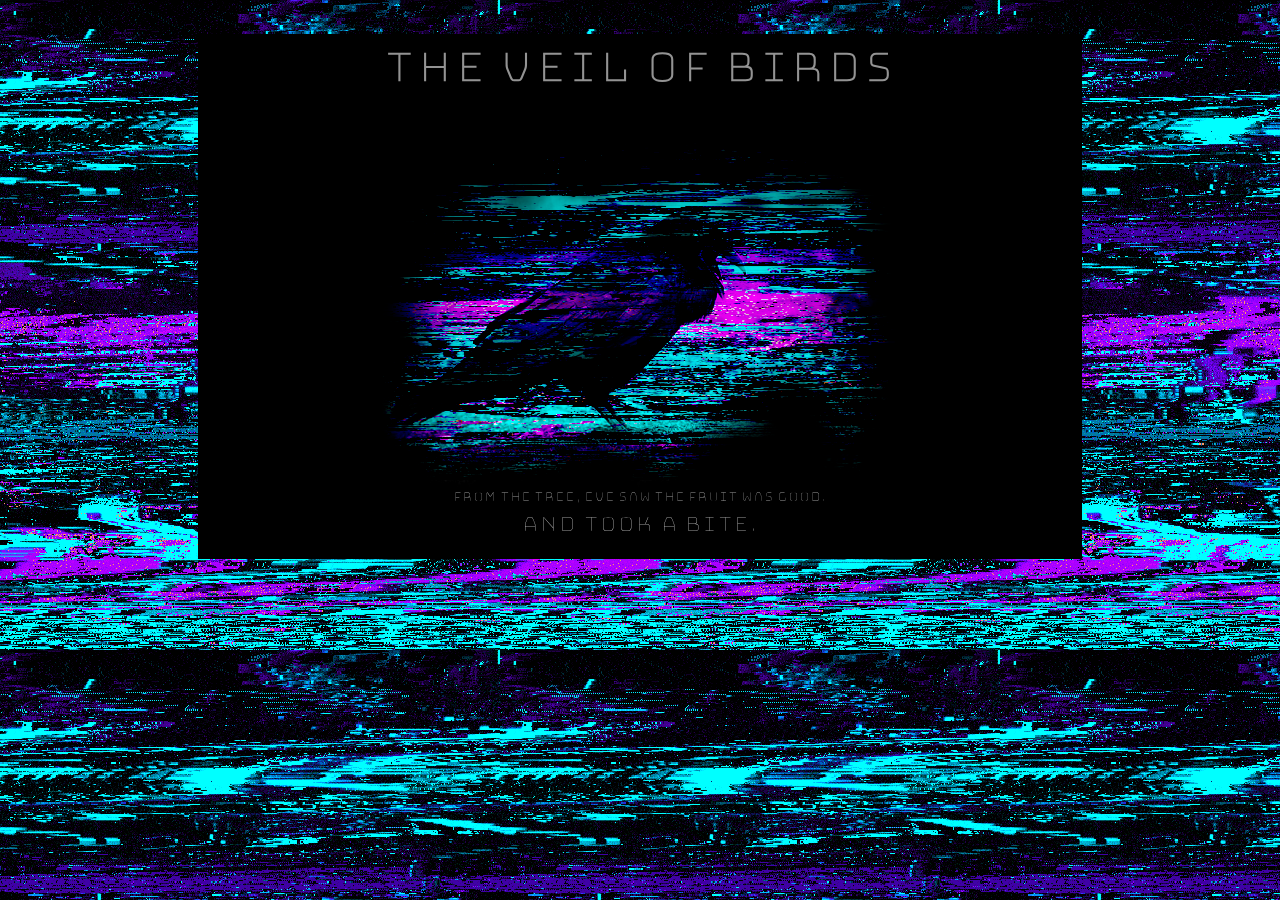
<file: index.html>
<!DOCTYPE html>
<html lang="en">

<head>
    <meta charset="UTF-8">
    <meta name="viewport" content="width=device-width, initial-scale=1.0">
    <title>The Pigeon Hole.</title>
    <link rel="stylesheet" href="css/index.css">
</head>


<body>
<div class= "intro">
    <h1>the veil of birds</h1>
<div class="parent">   
    <img class="bird" src="media/ScaryBird.jpg" class="center">
    <img class="glitch2" src="media/glitch.gif" class="center">
</div> 

<p1>
    From the tree, Eve saw the fruit was good.
</p1>

<p2>
    and took a
</p2>
<a href="html/page1.html" class="button">bite.</a>
<br>
<br>
</div>
</body>
<br>
</html>
</file>
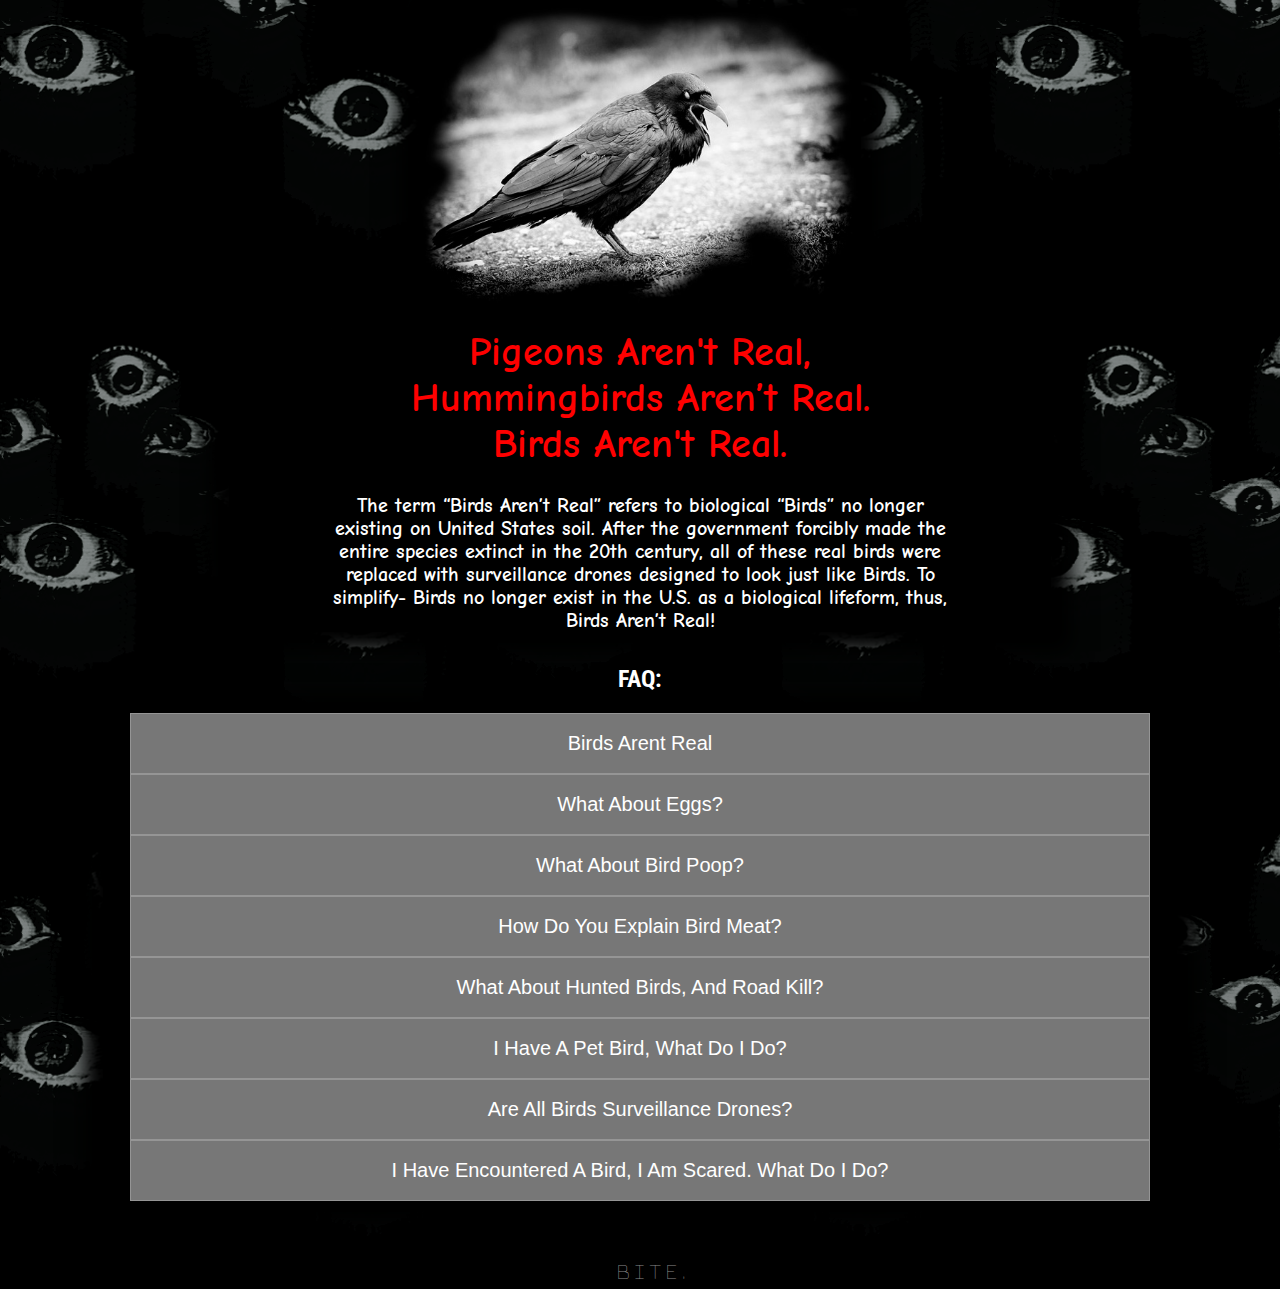
<file: html/page1.html>
<!DOCTYPE html>
<html lang="en">

<head>
    <meta charset="UTF-8">
    <meta name="viewport" content="width=device-width, initial-scale=1.0">
    <title>Pigeons Aren't Real.
    </title>
    <link rel="stylesheet" href="../css/page1.css">
</head>
<body>

  <div class="parent">   
    <img class="bird" src="../media/ScaryBird.jpg" class="center">
</div> 

<div class="header">
    <h1>Pigeons Aren't Real, <br>
      Hummingbirds Aren’t Real. <br>
      Birds Aren't Real. </h1>

<h3 >The term “Birds Aren’t Real” refers to biological “Birds” no longer existing on United States soil. After the government forcibly made the entire species extinct in the 20th century, all of these real birds were replaced with surveillance drones designed to look just like Birds. To simplify- Birds no longer exist in the U.S. as a biological lifeform, thus, Birds Aren’t Real!</h3>

</div>

  <h2>FAQ:</h2>

<div class="set">  


  <button type="button" class="collapsible">Birds Arent Real</button>
  <div class="content">
    <p>The term “Birds Aren’t Real” refers to biological “Birds” no longer existing on United States soil. After the government forcibly made the entire species extinct in the 20th century, all of these real birds were replaced with surveillance drones designed to look just like Birds. To simplify- Birds no longer exist in the U.S. as a biological lifeform, thus, Birds Aren’t Real!</p>
  </div>

  <button type="button" class="collapsible">What About Eggs?</button>
  <div class="content">
    <p>The “eggs” we see in the 21st century are specifically designed by the government to appear indistinguishable from what eggs once were, when birds were real. When the government replaced the species with robotic replicas, it was key that these replicas sustained the same activities that their biological predecessors did, including producing edible eggs.</p>
  </div>

  <button type="button" class="collapsible">What About Bird Poop?</button>
  <div class="content">
    <p>Bird poop was originally thought to be oil discharge from earlier bird drone models. After further research though, this was disproven. Bird poop irregularly falls on vehicles in large amounts. Recent studies show that 87% of Bird Poop in populated areas falls on people’s cars. Why is this? Confidential documents leaked in 2018 revealing that “Bird Poop” is actually a form of liquidated tracking apparatus. If you walk outside and notice some bird poop just “happened” to fall on your car, be aware that you are now being tracked by the United States Government. It is recommended you clean your car exterior regularly to avoid this.</p>
  </div>

  <button type="button" class="collapsible">How Do You Explain Bird Meat?</button>
  <div class="content">
    <p>All “Meat” found in “Birds” today is 100% synthetic. If birds suddenly became inedible, the government’s entire scheme would have been compromised. In order for their transition from “Real Bird to Drone Replica” to make sense, they had to imitate all parts of real birds in their robot copies. This includes tasty, edible meat- just synthetic. Synthetic meat is actually very accessible in modern times, with many fast food operations openly using it in their meals. The government simply had access to these modern technologies decades before the public.</p>
  </div>

  <button type="button" class="collapsible">What About Hunted Birds, And Road Kill?</button>
  <div class="content">
    <p>This entire question is based off of a flawed understanding of what a “Robot” is. With major technological advances only recently being made in the 20th century, many still think that a “Robot” can only be a metallic machine with gears and wires. Bird Drones are not this. The government has access to futuristic technologies making it possible to create a “robot” using parts indistinguishable from a biological organism. After all, if the robot replicas didn’t look and feel exactly like real birds (inside and out)- the entire plot would be exposed.</p>
  </div>

  <button type="button" class="collapsible">I Have A Pet Bird, What Do I Do?</button>
  <div class="content">
    <p>Not to startle you, but you have a highly advanced governmental surveillance drone in your house, watching your every movement, picking up every word of your conversations, and sending that data into to the pentagon. “Pet Birds” were actually unheard of before 2001, when all Birds became surveillance drones. At this time, the government started a propaganda campaign normalizing “Pet Birds” (if you think about it, a Pet Bird in a cage doesn’t even make sense- the animals are supposed to have endless sky to explore, not to be held within a cage in a house). You would be best advised to not bring up any matters you’d prefer to remain confidential around your “Pet Bird”.</p>
  </div>

  <button type="button" class="collapsible">Are All Birds Surveillance Drones?</button>
  <div class="content">
    <p>While most birds are designed specifically for public surveillance purposes, this does not mean that is all the government is doing with them. Bird Drones can have multiple applications based on type, for example, “Vultures” are not surveillance drones, they are used for public sanitation (roadkill specifically). Another example is Hummingbirds, which are used as Assassination Drones, spearing targets with their long needle beaks.</p>
  </div>

  <button type="button" class="collapsible">I Have Encountered A Bird, I Am Scared. What Do I Do?</button>
  <div class="content">
    <p>First, breathe- remain calm. It is vital to not panic, and remember that this experience is not abnormal- these birds have likely been watching you for most of your life. Once you have regained your composure, look the bird straight in the eyes and declare the following statement confidently “I know your secret. I know that you are a surveillance drone in disguise. I know that behind those beady eyes are cameras, soaking up data and sending it to the pentagon. I am onto you. I know you are not real.” - By vocally establishing dominance over the drone in this moment, your fear should subside, allowing you to remember that you are the human, and that is merely a robot.</p>
  </div>    
</div> 

<br>
<br>
<br>
<a href="../index.html" class="button">bite.</a>
<br>

<script>
  var coll = document.getElementsByClassName("collapsible");
  var i;
  
  for (i = 0; i < coll.length; i++) {
    coll[i].addEventListener("click", function() {
      this.classList.toggle("active");
      var content = this.nextElementSibling;
      if (content.style.display === "block") {
        content.style.display = "none";
      } else {
        content.style.display = "block";
      }
    });
  }
  </script>

</body>
</html>
</file>
<file: css/index.css>
@import url('https://fonts.googleapis.com/css2?family=Bungee+Hairline&display=swap');
@import url('https://fonts.googleapis.com/css2?family=Libre+Barcode+128&display=swap');

body{
    background-color: black;
    background-image: url(../media/glitch.gif);

}

.intro {
    background-color: black;
    width: 70%;
    display: block;
    margin-left: auto;
    margin-right: auto;
    text-align: center;
        
    }

h1{
    font-family: 'Bungee Hairline', cursive;
    color: rgb(147, 147, 147);
    font-size: 50px;
    text-align: center;
    

}

/* .bird {
    width: 600px;
    margin: auto;
    display: block;
    mix-blend-mode: hard-light;
} */

.parent {
    position: relative;
    top: 0;
    left: 0;
    display: block;
    margin-left: auto;
    margin-right: auto;
  }
  
  
  .bird {
    position: relative;
    width: 60%;
    top: 0;
    display: block;
    margin-left: auto;
    margin-right: auto;
   
  }
  
  .glitch2 {
    position: absolute;
    width: 90%;
    height: 98%;
    top: 0%;
    left: 0%;
    mix-blend-mode: color-burn;
    display: block;
    margin-left: auto;
    margin-right: auto;
  }
  
p1{
    color: white;
    font-family: 'Bungee Hairline', cursive;
    font-size: 15px;
    display: block;
}  

p2{
  color: white;
  font-family: 'Bungee Hairline', cursive;
  font-size: 25px;
  

}



a:hover {
  background-color: blueviolet;
  width: 4px;
  height: 100px;
  font-size: 46px;
  text-align: center;
  margin-left: auto;
  margin-right: auto;
  font-family: 'Libre Barcode 128', cursive;
  text-decoration: underline;

}

.button{ 
    font-family: 'Bungee Hairline', cursive;
    border: none;
    color: white;
    text-align: center;
    font-size: 25px;
    text-decoration: none;
}
</file>
<file: css/page1.css>
@import url('https://fonts.googleapis.com/css2?family=Roboto+Condensed:wght@300&display=swap');
@import url('https://fonts.googleapis.com/css2?family=Roboto+Condensed:wght@300;700&display=swap');
@import url('https://fonts.googleapis.com/css2?family=Comic+Neue:ital,wght@1,700&display=swap');
@import url('https://fonts.googleapis.com/css2?family=Comic+Neue&display=swap');
@import url('https://fonts.googleapis.com/css2?family=Libre+Barcode+128&display=swap');
@import url('https://fonts.googleapis.com/css2?family=Bungee+Hairline&display=swap');


.header{
color: white;
width: 85%;
text-align: center;
display: block;
margin-left: auto;
margin-right: auto;

}

body{
    background-image: url(../media/eyes.gif);
}

.header {
  width: 65%;
  background-color: black;
  box-shadow: 0px 0px 20px 20px black;
}

h1 {
    text-align: center;
    color: red;
    font-family: 'Comic Neue', cursive;
    font-size: 40px;
    background-color: rgba(0, 0, 0, 0.5);
    width: 75%;
    margin-left: auto;
    margin-right: auto;
    
}

h3{
  font-family: 'Comic Neue', cursive;
  font-size: 20px;
  text-align: center;
  width: 75%;
  display: block;
  margin-left: auto;
  margin-right: auto;
}


h2{
    text-align: center;
    color: white;
    padding-top: 1%;
    font-family: 'Roboto Condensed', sans-serif;

}


.bird {
  position: relative;
  width: 35%;
  top: 0;
  display: block;
  margin-left: auto;
  margin-right: auto;
  box-shadow: 0px 0px 20px 20px black;
}

/* background box */
.set {
    width: 85%;
    background-color: rgb(0, 0, 0);
    display: block;
    margin-left: auto;
    margin-right: auto;
    box-shadow: 0px 0px 20px 20px black;
    

}

/* collaps box */
.collapsible {
    background-color: #777;
    color: white;
    cursor: pointer;
    padding: 18px;
    width: 95%;
    border: none;
    text-align: center;
    outline: none;
    font-size: 20px;
    margin-left: auto;
    margin-right: auto;
    display: block;
    border: 1px solid rgb(149, 149, 149); 

  }
  

/* hover */
.active, .collapsible:hover {
  background-color: #555;
  color: red;
  text-decoration: underline;
  width: 95%;
}
  


  /* paragraphs */
  .content {
    display: none;
    overflow: hidden;
    background-color: rgb(105, 105, 105);
    color: white;
    padding-left: 15px;
    padding-right: none;
    width: 93.5%;
    text-align: left;
    outline: none;
    font-size: 20px;
    margin: auto;
    font-family: 'Comic Neue', cursive;
  }

  a:hover { 
      font-family: 'Bungee Hairline', cursive;
      border: none;
      color: white;
      text-align: center;
      display: block;
      font-size: 25px;
      text-decoration: 1px double line-through gray;
      width: 95%;
  
  }

  .button{ 
    position: absolute;
    font-family: 'Bungee Hairline', cursive;
    border: none;
    color: white;
    left: 48%;
    font-size: 25px;
    text-decoration: none;
}
</file>
